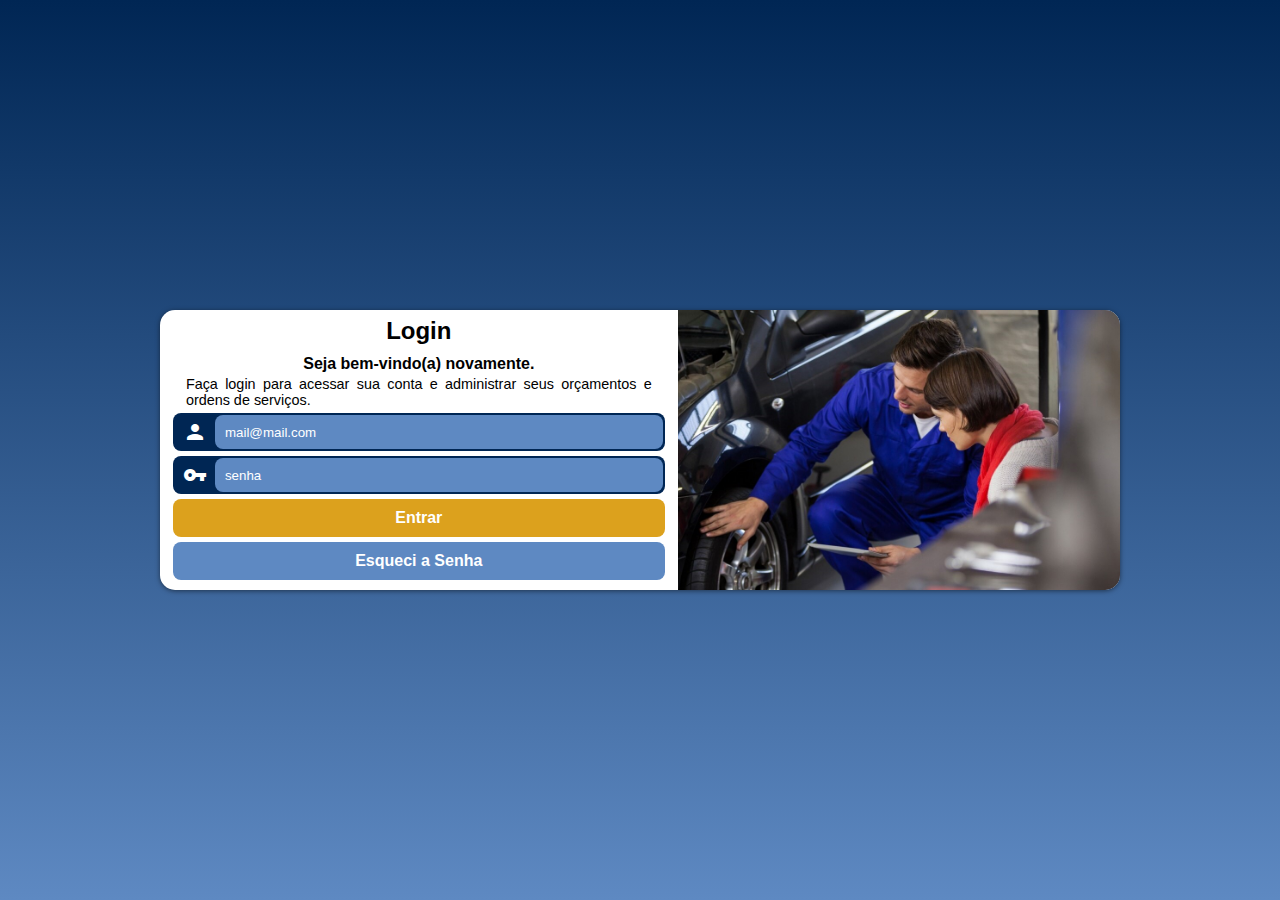
<file: index.html>
<!DOCTYPE html>
<html lang="pt-br">
<head>
    <meta charset="UTF-8">
    <meta name="viewport" content="width=device-width, initial-scale=1.0">
    <link href="https://fonts.googleapis.com/icon?family=Material+Icons" rel="stylesheet">
    <link rel="stylesheet" href="estilos/style.css" media="all">
    <link rel="stylesheet" href="estilos/media-query.css">
    <title>Login</title>
</head>
<body>
    <main>
        <section id="telaLogin">

            <div id="imagem">
                <!-- contem iamgem na css -->
            </div>


            <div id="login"> 

                <h1>Login</h1> 

                <h4>Seja bem-vindo(a) novamente.</h4>
                <p>Faça login para acessar sua conta e administrar seus orçamentos e ordens de serviços.</p>
                
                <form action="login.php" method="post">

                                <div class="bgAzul">
                                    <span class="material-icons">person</span>
                                    <input class="campo" type="email" name="usuario" placeholder="mail@mail.com" required>
                                </div>

                                <div class="bgAzul">
                                    <span class="material-icons">vpn_key</span>
                                    <input class="campo" type="password" name="senha" minlength="8" placeholder="senha">
                                </div>

                                <input type="submit" value="Entrar" id="entrar"/>

                                <a href="#" id="esqueci">Esqueci a Senha</a>
                                 
                </form>

            </div>
        </section>
    </main>
    </body>
</html>
</file>
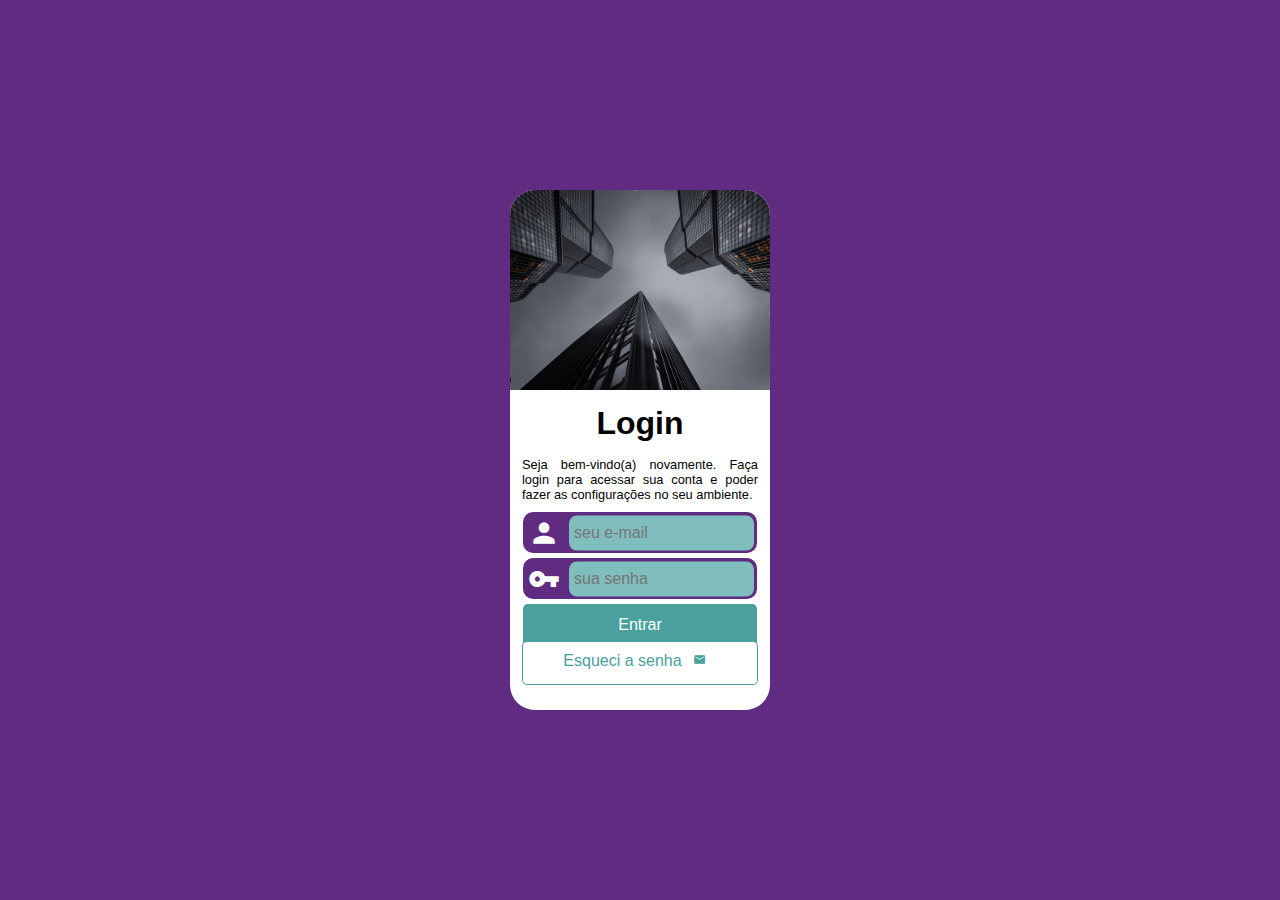
<file: backup30-06-2024/index.html>
<!DOCTYPE html>
<html lang="pt-br">
<head>
    <meta charset="UTF-8">
    <meta name="viewport" content="width=device-width, initial-scale=1.0">
    <link href="https://fonts.googleapis.com/icon?family=Material+Icons" rel="stylesheet">
    <link rel="stylesheet" href="estilos/style.css">
    <title>Login</title>
</head>
<body>
    <main>
        <section id="login">
            <div id="imagem">
                
            </div>
            <div id="formulario">
                <h1>Login</h1>
                <p>
                    Seja bem-vindo(a) novamente. Faça login para acessar sua conta e poder fazer as configurações no seu ambiente.
                </p>
                <p>
                    <form action="cadastro.php" method="post">

                        <div id="divEmail" class="bginput">
                            <span id="spanEmail" class="material-icons">person</span>
                            <input type="email" name="mail" id="iMail" class="acesso" placeholder="seu e-mail" required>
                        </div>
                       
                        <div id="divSenha" class="bginput">
                            <span id="spanSenha" class="material-icons">vpn_key</span>
                            <input type="password" name="senha" id="idSenha" class="acesso" placeholder="sua senha" required minlength="8">
                        </div>
                        
                        <input type="submit" value="Entrar" id="idEntrar">
                        <a href="#" id="idEsqueci" target="">Esqueci a senha<span id="iconMail" class="material-icons">mail</span></a>

                    </form>
                </p>
            </div>
        </section>
    </main>
    
</body>
</html>
</file>
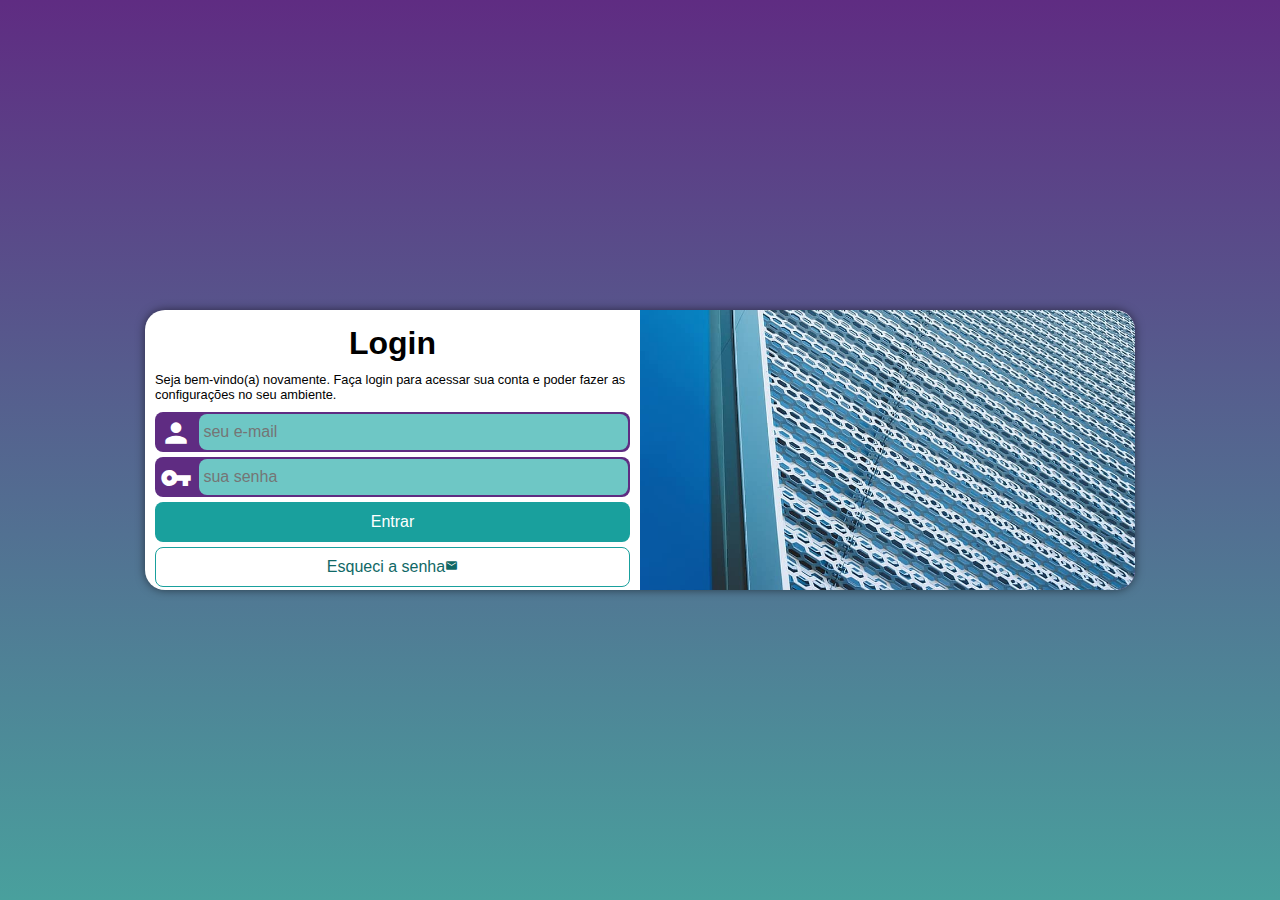
<file: projeto-login-guanabara/index.html>
<!DOCTYPE html>
<html lang="pt-br">
<head>
    <meta charset="UTF-8">
    <meta name="viewport" content="width=device-width, initial-scale=1.0">
    <title>Projeto Login</title><link href="https://fonts.googleapis.com/icon?family=Material+Icons" rel="stylesheet">
    <link rel="stylesheet" href="estilos/style.css">
    <link rel="stylesheet" href="estilos/media-query.css">
</head>
<body>
    <main>
        <section id="login">
            <div id="imagem">
            <!-- contem imagem em css -->
            </div>

            <div id="formulario">
                <h1>Login</h1>
                <p>
                    Seja bem-vindo(a) novamente. Faça login para acessar sua conta e poder fazer as configurações no seu ambiente.
                </p> 

                <form action="login.php" method="post">
                    
                    <div class="campo">
                        <i class="material-icons">person</i>
                        <label for="ilogin">Login</label>
                        <input type="email" name="login" id="ilogin" placeholder="seu e-mail" required autocomplete="email">
                    </div>

                    <div class="campo">
                        <i class="material-icons">vpn_key</i>
                        <label for="isenha">Senha</label>
                        <input type="password" name="senha" id="isenha" placeholder="sua senha" required minlength="8" autocomplete="current-password">
                    </div>

                    <input type="submit" value="Entrar">
                    <a href="#" class="botao">
                        Esqueci a senha<i class="material-icons">mail</i>
                    </a>
                </form>               
            </div>
        </section>
    </main>

    
</body>
</html>
</file>
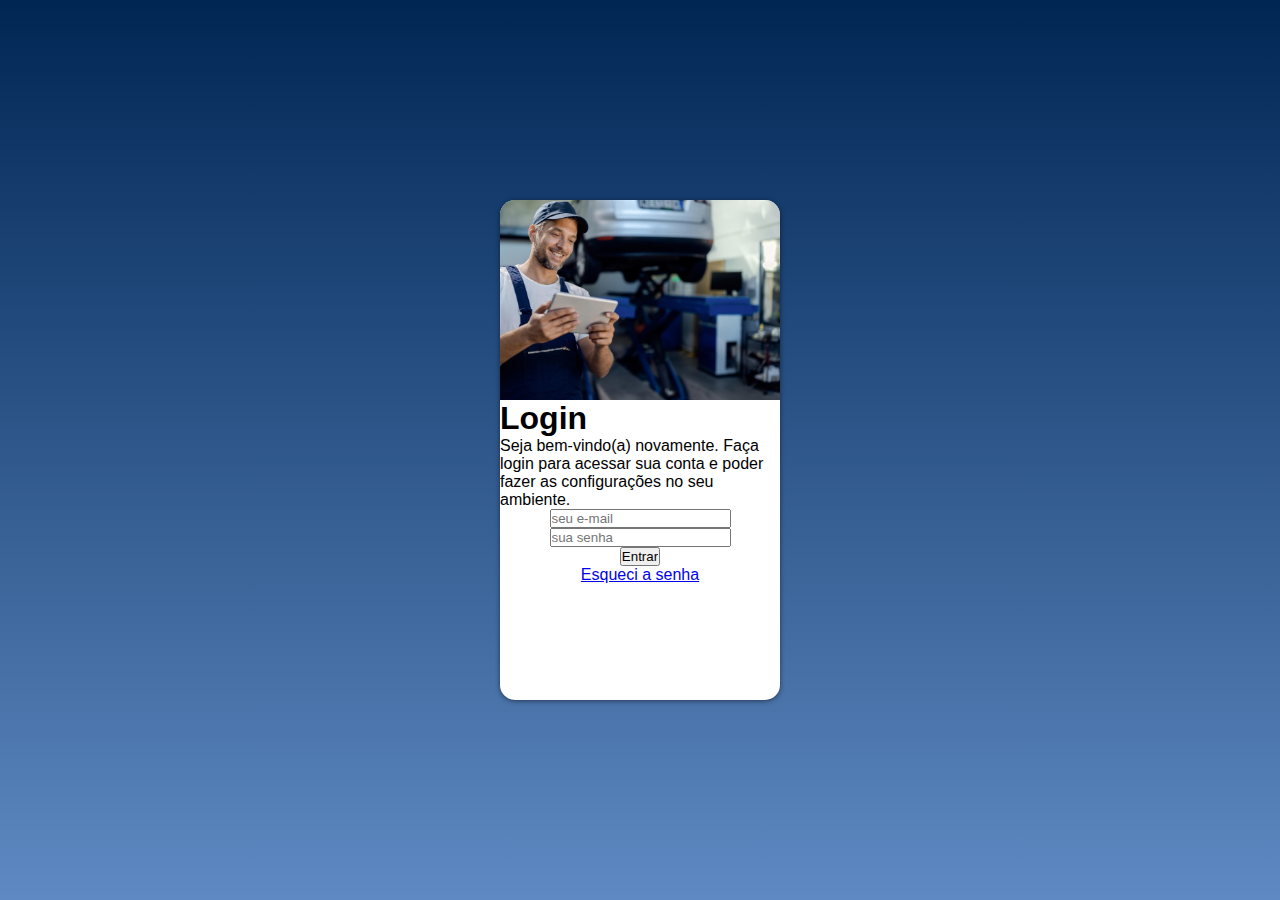
<file: inde.html>
<!DOCTYPE html>
<html lang="pt-br">
<head>
    <meta charset="UTF-8">
    <meta name="viewport" content="width=device-width, initial-scale=1.0">
    <link rel="stylesheet" href="estilos/style.css">
    <title>Login</title>
</head>
<body>
    <main>
        <section id="login">
            <div id="imagem">

            </div>
            <div id="formulario">
                <h1>Login</h1>
                <p>
                    Seja bem-vindo(a) novamente. Faça login para acessar sua conta e poder fazer as configurações no seu ambiente.
                </p>
                <p>
                    <form action="cadastro.php" method="post">
                        <input type="email" name="mail" id="iMail" placeholder="seu e-mail" required>
                        <input type="password" name="senha" id="idSenha" placeholder="sua senha" required minlength="8">
                        <input type="submit" value="Entrar" id="idEntrar">
                        <span class="esqueci" id="idEsqueci"><a href="#">Esqueci a senha</a></span>
                    </form>
                </p>
            </div>
        </section>
    </main>
    
</body>
</html>
</file>
<file: estilos/style.css>
@charset "UTF-8";

/* PALETA DE CORES

Verde: #49a09d
Lilás: #5f2c82 */

* {
    margin: 0px;
    padding: 0px;
    box-sizing: border-box;
    font-family: Arial, Helvetica, sans-serif;
}

body, html {
    background-color: #5E89C2;
}

main {
    background-image: linear-gradient(to bottom, #002654, #5E89C2);
    width: 100vw;
    height: 100vh;

    display: flex;
    flex-flow: row nowrap;
    justify-content: center;
    align-items: center;
}

section {
    background-color: white;
    width: 280px;
    height: 500px;
    display: flex;
    flex-flow: column nowrap;
    justify-content: flex-start;
    align-items: center;
    border-radius: 15px;
    overflow: hidden;
    box-shadow: 0px 1px 5px rgba(0, 0, 0, 0.5);
}

div#imagem {
    background: #5E89C2 url('../imagens/mecanico2.jpg') no-repeat right / cover;
    width: 100%;
    height: 40%;
}

div#login {
    display: flex;
    flex-flow: column nowrap;
    justify-content: center;
    align-items: center;
}

div#login > h1 {
    font-size: 1.5em;
    padding-top: 10px;
    margin-bottom: 10px;
}

div#login > h4 {
    margin-bottom: 3px;
}

div#login > p {
    width: 90%;
    font-size: 0.9em;
    text-align: justify;
    margin-bottom: 5px;
}

form {
    margin: 0px;
    padding: 0px;
    width: 100%;
    display: flex;
    flex-flow: column nowrap;
    justify-content: center;
    align-items: center;
}

div.bgAzul {
    background-color: #002654;
    color: white;
    height: 38px;
    width: 95%;
    padding: 2px;
    margin-bottom: 5px;
    border-radius: 8px;
    display: flex;
    flex-flow: row nowrap;
    justify-content: flex-end;
    align-items: center;
    overflow: hidden;
}

div.bgAzul > input.campo {
    background-color: #5E89C2;
    color: white;
    height: 100%;
    width: calc(100% - 40px);
    border-radius: 8px;
    border: none;
    margin-left: 8px;
    padding: 10px;
}

.campo::placeholder {
    color: white;
}

input#entrar {
    background-color: #DCA11D;
    color: white;
    width: 95%;
    height: 38px;
    border: none;
    border-radius: 8px;
    font-size: 1em;
    font-weight: bold;
    margin-bottom: 5px;
}

input#entrar:hover {
    background-color: white;
    color: #DCA11D;
    border: 2px solid #DCA11D;
    transition: 0.3s;
}

a#esqueci {
    background-color: #5E89C2;
    color: white;
    width: 95%;
    height: 38px;
    padding: 10px;
    text-align: center;
    text-decoration: none;
    font-size: 1em;
    font-weight: bold;
    border-radius: 8px;
}
a#esqueci:hover {
    background-color: white;
    color: #5E89C2;
    border: 2px solid #5E89C2;
    transition: 0.3s;
}
</file>
<file: estilos/media-query.css>
@charset "UTF-8";

/* Typical Device Breakpoints
_____________________________

Telas Pequenas = até 600px
Celulares = de 600px até 768px
Tablets = de 768px até 992px
Desktops = de 992px até 1200px
Telas Grandes = acima de 1200px
_______________________________ */

@media screen and (min-width: 768px) and (max-width: 992px) 
{ /* tablet */

    section {
        background-color: white;
        width: 80vw;
        height: 280px;
        display: flex;
        flex-flow: row nowrap;
        justify-content: flex-start;
        align-items: center;
        border-radius: 15px;
        overflow: hidden;
    }

    div#imagem {
        background: #5E89C2 url('../imagens/mecanico2.jpg') no-repeat left / cover;
        width: 40%;
        height: 100%;
    }

    div#login > h1 {
        padding-top: 0px;
        margin-top: -3px;
    }

}
    

@media screen and (min-width: 992px) and (max-width: 1200px)
{ /* desktop */

    section {
        background-color: white;
        width: 80vw;
        height: 280px;
        display: flex;
        flex-flow: row-reverse nowrap;
        justify-content: flex-start;
        align-items: center;
        border-radius: 15px;
        overflow: hidden;
    }
    
    div#imagem {
        background: #5E89C2 url('../imagens/mecanico-orcamento2.jpg') no-repeat right / cover;
        width: 50%;
        height: 100%;
    }

    div#login > h1 {
        padding-top: 0px;
        margin-top: -3px;
    }

}

@media screen and (min-width: 1200px)
{ /* desktop */

    section {
        background-color: white;
        width: 960px;
        height: 280px;
        display: flex;
        flex-flow: row-reverse nowrap;
        justify-content: flex-start;
        align-items: center;
        border-radius: 15px;
        overflow: hidden;
    }
    
    div#imagem {
        background: #5E89C2 url('../imagens/mecanico-orcamento2.jpg') no-repeat right / cover;
        width: 50%;
        height: 100%;
    }

    div#login > h1 {
        padding-top: 0px;
        margin-top: -3px;
    }

}
</file>
<file: backup30-06-2024/estilos/style.css>
@charset "UTF-8";

/* PALETA DE CORES

Verde: #49a09d
Lilás: #5f2c82 */

* {
    margin: 0px;
    padding: 0px;
    font-family: Arial, Helvetica, sans-serif;
}

html, body {
    background-color: #5f2c82;
}

main {
    background-color: white;
    width: 260px;
    min-height: 520px ;
    border-radius: 25px;
    position: absolute;
    display: block;
    margin: auto;
    top: 50%;
    left: 50%;
    transform: translate(-50%, -50%);
}

div#imagem {
    border-radius: 25px 25px 0px 0px;
    width: 100%;
    height: 200px;
    background-image: url('../imagens/predio-pqno.jpg');
    background-repeat: no-repeat;
    background-size: cover;
}

div#formulário {
    position: relative;
}

div#formulario > h1 {
    padding-top: 15px;
    margin-bottom: 5px;
    text-align: center;
}

div#formulario > p {
    padding-left: 12px;
    padding-right: 12px;
    font-size: 0.8em;
    padding-top: 10px;
    text-align: justify;
}

.bginput {
    background-color: #5f2c82;
    border-radius: 10px;
    width: 90%;
    margin: auto;
    margin-bottom: 5px;
    position: relative;
}

input.acesso{
    background-color: rgb(127, 190, 189);
    border-radius: 8px;
    border: none;
    width: 175px;
    height: 35px;
    position: absolute;
    top: 50%;
    transform: translate(0%, -50%);
    right: 3px;
    padding-inline: 5px;
    font-size: 1em;

}

.material-icons {
    color:white;
    font-size: 2em;
    width: 25px;
    height: 25px;
    margin: 5px;
}

input#idEntrar {
    background-color: #49a09d;
    border-radius: 5px;
    position: relative;
    border: none;
    width: 90%;
    margin: auto;
    margin-bottom: 5px;
    left: 50%;
    transform: translate(-50%);
    padding: 12px;
    color: white;
    font-size: 1em;
    text-align: center;
}

input#idEntrar:hover {
    background-color: #326e6c;
}

a#idEsqueci {
    text-decoration: none;
    background-color: white;
    color: #49a09d;
    border-radius: 5px;
    border: 1px solid #49a09d;
    width: 90%;
    position: absolute;
    left: 50%;
    bottom: 25px;
    transform: translate(-50%);
    font-size: 1em;
    text-align: center;
    padding-top: 7px;
    padding-bottom: 0px;
}

a#idEsqueci:hover {
    text-decoration: none;
    background-color: #49a09dd5;
    color: white;
    border-radius: 5px;
    width: 90%;
    position: absolute;
    left: 50%;
    bottom: 25px;
    transform: translate(-50%);
    font-size: 1em;
    text-align: center;
    padding-top: 7px;
    padding-bottom: 0px;
}

a > #iconMail {
    text-decoration: none;
    color: #49a09d;
    font-size: 0.8em;
}

a:hover > #iconMail {
    text-decoration: none;
    color: white;
    font-size: 0.8em;
}
</file>
<file: projeto-login-guanabara/estilos/style.css>
@charset "UTF-8";

/*
    PALETA DE CORES
    VERDE: #19A09D
    LILAS: #5F2C82
*/

* {
    font-family: Arial, Helvetica, sans-serif;
    padding: 0px;
    margin: 0px;
    box-sizing: border-box;
}

body, html {
    background-color: #5F2C82;
    height: 100vh;
    width: 100vw;
}

main {
    position: relative;
    height: 100vh;
    width: 100vw;
}

section#login {
    position: absolute;
    top: 50%;
    left: 50%;

    overflow: hidden; /* tudo que estiver para fora da borda "esconder"/hidden */

    background-color: white;
    width: 250px;
    height: 520px;
    border-radius: 20px;
    box-shadow: 0px 0px 10px rgba(0, 0, 0, 0.527);

    transform: translate(-50%, -50%);
    transition: width 1s, height 1s;
    transition-timing-function: linear;
}

div#imagem {
    display: block;
    background: #5F2C82 url(../imagens/metal.jpg) no-repeat;
    height: 200px;
    background-size: cover;
    background-position: left bottom;
}

section#login > div#formulario {
    display: block;
    padding: 10px;

}

div#formulario > h1 {
    text-align: center;
    margin-bottom: 10px;
}

div#formulario > p {
    font-size: 0.8em;
}

form > div.campo {
    background-color: #5F2C82;
    width: 100%;
    display: block;
    height: 40px;
    border-radius: 8px;
    margin: 5px 0px;
}

div.campo > label {
    display: none;
}

div.campo > i {
    color: white;
    font-size: 2em;
    width: 40px;
    padding: 5px;
}

div.campo > input {
    background-color: #6ec7c5;
    font-size: 1em;
    width: calc(100% - 46px);
    height: calc(100% - 4px);
    border: none;
    border-radius: 8px;
    padding: 4px;
    transform: translateY(-12px);
}

div.campo > input:focus-within {
    background-color: white;
    border: none;
}

form > input[type=submit] {
    display: block;
    font-size: 1em;
    width: 100%;
    height: 40px;
    background-color: #19A09D;
    color: white;
    border: none;
    border-radius: 8px;
    cursor: pointer;
}

form > input[type=submit]:hover {
    background-color: #106866;
}

form > a.botao {
    display: block;
    text-align: center;
    font-size: 1em;
    width: 100%;
    height: 40px;
    padding-top: 10px;
    margin-top: 5px;
    background-color: white;
    color: #106866;
    border: 1px solid #19A09D;
    border-radius: 8px;
    text-decoration: none;
}

form > a.botao i {
    font-size: 0.8em;
}

form > a.botao:hover {
    background-color: #106866;
    color: white;
}
</file>
<file: projeto-login-guanabara/estilos/media-query.css>
@charset "UTF-8";

@media screen and (min-width: 768px) and (max-width: 992px) {
    
    body {
        background-image: linear-gradient(to top, #49a09d, #5f2c82);
    }
    
    section#login {
        width: 90vw;
        height: 280px;
    }

    section#login > div#imagem {
        float: left;
        width: 30%;
        height: 100%;
    }

    section#login > div#formulario {
        padding-top: 15px;
        float: right;
        width: 70%;
    }
}

@media screen and (min-width: 992px) {
   
    body {
        background-image: linear-gradient(to top, #49a09d, #5f2c82);
    }

    section#login {
        width: 990px;
        height: 280px;
    }    

    section#login > div#imagem {
        float: right;
        width: 50%;
        height: 100%;
    }

    section#login > div#formulario {
        padding-top: 15px;
        float: left;
        width: 50%;
    }

    div#formulario p {
        margin: 10px 0px;
    }
}
</file>
